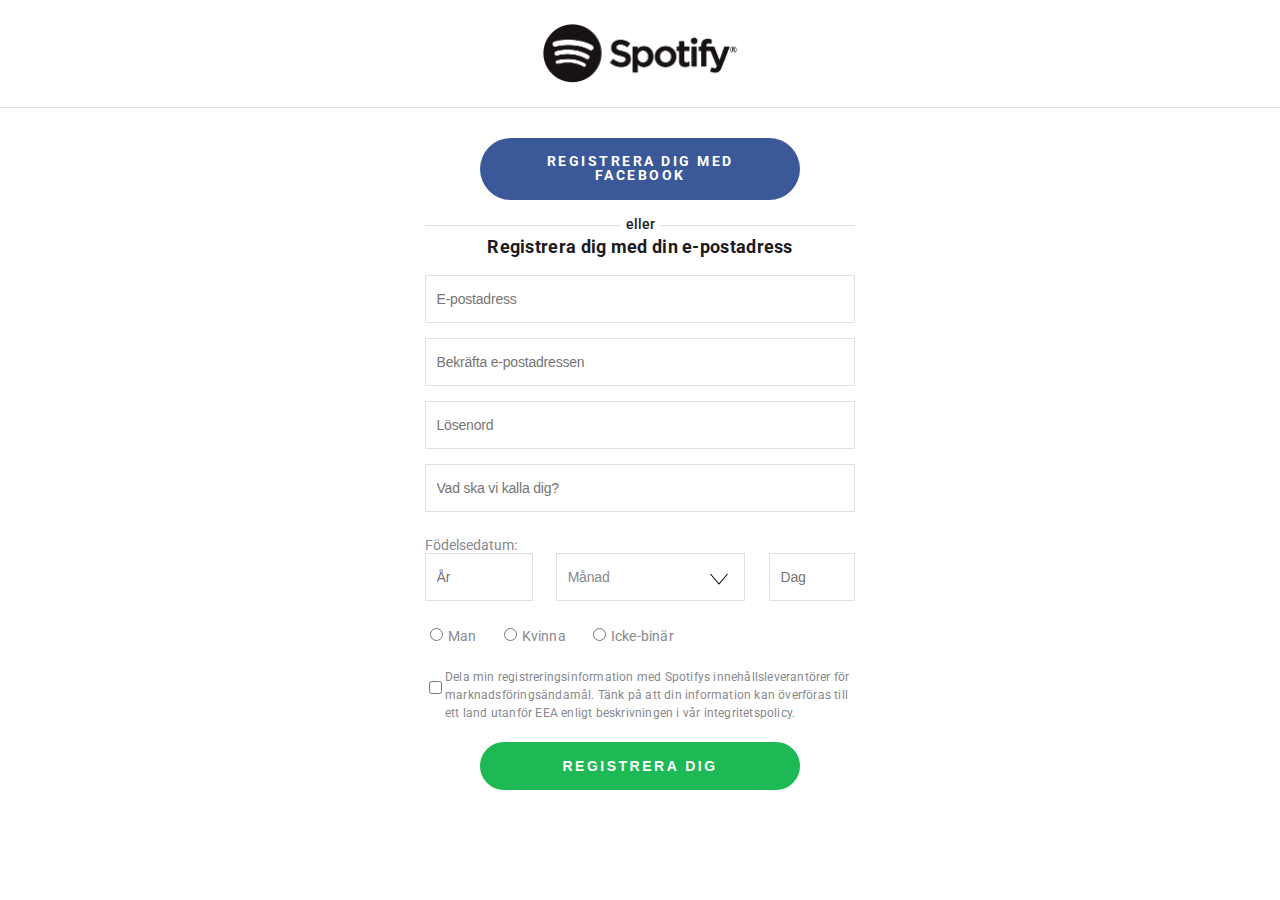
<file: index.html>
<!DOCTYPE html>
<html lang="en" dir="ltr">
  <head>
    <meta charset="utf-8">
    <link rel="stylesheet" href="./style.css">
    <link href="https://fonts.googleapis.com/css?family=Roboto:400,500,700" rel="stylesheet">
    <script type="text/javascript" src="./script.js"></script>
    <title>Adam's Spotify Signup Clone</title>
  </head>
  <body>
    <div class="container">
      <div class="header">
        <img src="./spotify-logo.png" alt="">
      </div>
      <div class="content">
        <div class="register-ways">
          <a id="facebook-button" class="button">REGISTRERA DIG MED FACEBOOK</a>
          <p id="eller">eller</p>
          <p id="register-text">Registrera dig med din e-postadress</p>
        </div>
        <form name="my-signup-form" action="http://httpbin.org/anything" method="post" id="signup-form">
          <div class="field">
            <input type="email" name="email" placeholder="E-postadress" required id="email-field">
          </div>
          <div class="field">
            <input type="email" name="confirm" placeholder="Bekräfta e-postadressen" required id="confirm-field">
          </div>
          <div class="field">
            <input type="password" name="password" placeholder="Lösenord" required id="password-field">
          </div>
          <div class="field">
            <input type="text" name="username" placeholder="Vad ska vi kalla dig?" required id="username-field">
          </div>
          <div class="field birth-outer">
            <label>
              Födelsedatum:<br>
              <div class="birth-container">
                <input type="number" name="birth-year" placeholder="År" class="birthday year" required>
                  <select name="birth-month" size="1" class="birthday month" id="month">
                    <option value="Månad" selected="selected">Månad</option>
                    <option value="01">Januari</option>
                    <option value="02">Februari</option>
                    <option value="03">Mars</option>
                    <option value="04">April</option>
                    <option value="05">Maj</option>
                    <option value="06">Juni</option>
                    <option value="07">Juli</option>
                    <option value="08">Augusti</option>
                    <option value="09">September</option>
                    <option value="10">Oktober</option>
                    <option value="11">November</option>
                    <option value="12">December</option>
                  </select>
                  <img src="./chevron-down.svg" alt="Month-picker-arrow" id="month-picker-arrow">
                <input type="number" name="birth-day" placeholder="Dag" class="birthday day" required>
              </div>
            </label>
          </div>
          <div class="field">
            <input type="radio" name="gender" value="man" class="gender "><label for="gender" class="gender">Man</label>
            <input type="radio" name="gender" value="woman" class="gender"><label for="gender" class="gender">Kvinna</label>
            <input type="radio" name="gender" value="non-binary" class="gender"><label for="gender" class="gender">Icke-binär</label>
          </div>
          <div class="field" id="terms-block">
            <input type="checkbox" name="terms" value="accept" class="terms"><label for="terms" class="terms">Dela min registreringsinformation med Spotifys
              innehållsleverantörer för marknadsföringsändamål. Tänk på att din information kan överföras till ett land utanför EEA enligt
              beskrivningen i vår integritetspolicy.</label>
          </div>
          <input type="submit" name="submit" value="REGISTRERA DIG" class="button" id="register-button">
        </form>
      </div>
    </div>
  </body>
</html>
</file>
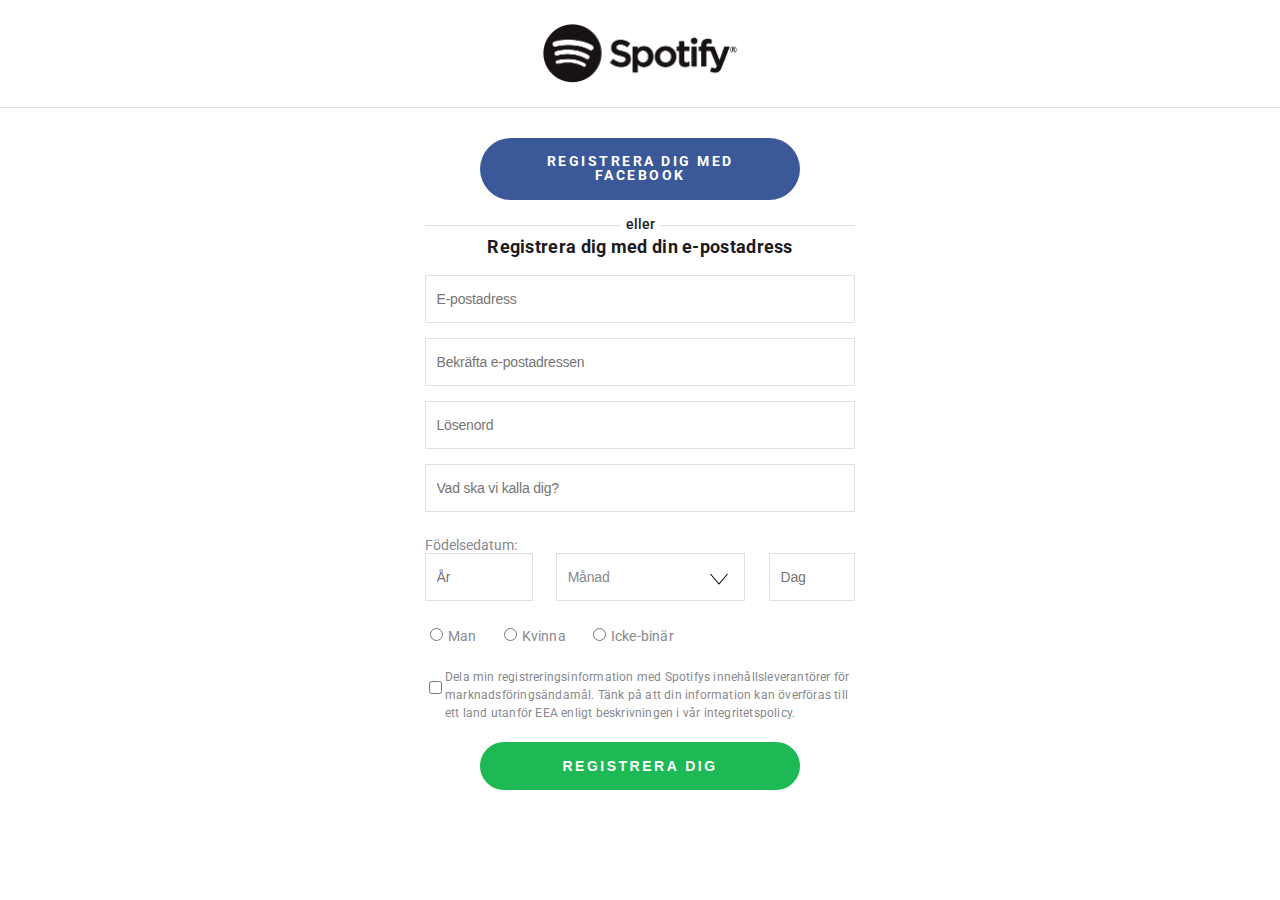
<file: code/index.html>
<!DOCTYPE html>
<html lang="en" dir="ltr">
  <head>
    <meta charset="utf-8">
    <link rel="stylesheet" href="./style.css">
    <link href="https://fonts.googleapis.com/css?family=Roboto:400,500,700" rel="stylesheet">
    <script type="text/javascript" src="./script.js"></script>
    <title>Adam's Forms Assigment - Sprint1 180913</title>
  </head>
  <body>
    <div class="container">
      <div class="header">
        <img src="./spotify-logo.png" alt="">
      </div>
      <div class="content">
        <div class="register-ways">
          <a id="facebook-button" class="button">REGISTRERA DIG MED FACEBOOK</a>
          <p id="eller">eller</p>
          <p id="register-text">Registrera dig med din e-postadress</p>
        </div>
        <form name="my-signup-form" action="http://httpbin.org/anything" method="post" id="signup-form">
          <div class="field">
            <input type="email" name="email" placeholder="E-postadress" required id="email-field">
          </div>
          <div class="field">
            <input type="email" name="confirm" placeholder="Bekräfta e-postadressen" required id="confirm-field">
          </div>
          <div class="field">
            <input type="password" name="password" placeholder="Lösenord" required id="password-field">
          </div>
          <div class="field">
            <input type="text" name="username" placeholder="Vad ska vi kalla dig?" required id="username-field">
          </div>
          <div class="field birth-outer">
            <label>
              Födelsedatum:<br>
              <div class="birth-container">
                <input type="number" name="birth-year" placeholder="År" class="birthday year" required>
                  <select name="birth-month" size="1" class="birthday month" id="month">
                    <option value="Månad" selected="selected">Månad</option>
                    <option value="01">Januari</option>
                    <option value="02">Februari</option>
                    <option value="03">Mars</option>
                    <option value="04">April</option>
                    <option value="05">Maj</option>
                    <option value="06">Juni</option>
                    <option value="07">Juli</option>
                    <option value="08">Augusti</option>
                    <option value="09">September</option>
                    <option value="10">Oktober</option>
                    <option value="11">November</option>
                    <option value="12">December</option>
                  </select>
                  <img src="./chevron-down.svg" alt="Month-picker-arrow" id="month-picker-arrow">
                <input type="number" name="birth-day" placeholder="Dag" class="birthday day" required>
              </div>
            </label>
          </div>
          <div class="field">
            <input type="radio" name="gender" value="man" class="gender "><label for="gender" class="gender">Man</label>
            <input type="radio" name="gender" value="woman" class="gender"><label for="gender" class="gender">Kvinna</label>
            <input type="radio" name="gender" value="non-binary" class="gender"><label for="gender" class="gender">Icke-binär</label>
          </div>
          <div class="field" id="terms-block">
            <input type="checkbox" name="terms" value="accept" class="terms"><label for="terms" class="terms">Dela min registreringsinformation med Spotifys
              innehållsleverantörer för marknadsföringsändamål. Tänk på att din information kan överföras till ett land utanför EEA enligt
              beskrivningen i vår integritetspolicy.</label>
          </div>
          <input type="submit" name="submit" value="REGISTRERA DIG" class="button" id="register-button">
        </form>
      </div>
    </div>
  </body>
</html>
</file>
<file: style.css>
/* Adam's styles for forms assignment */

body {
  box-sizing: border-box;
  background: white;
  padding: 0px;
  margin: 0px;
  font-family: 'Roboto', sans-serif;
  font-size: 16px;
  font-weight: 400;
}
.header {
  padding-top: 24px;
  padding-bottom: 20px;
  text-align: center;
  border-bottom: 1px solid rgb(223,224,230);
}
.header img {
  height: 59px;
}
.register-ways {
  padding-top: 30px;
  text-align: center;
  font-weight: 700;
  font-size: 18px;
  color: #1c1c1f;
}
.button {
  display: block;
  margin-left: auto;
  margin-right: auto;
  color: #fff;
  max-width: 320px;
  min-width: 160px;
  margin-left: 55px;
  margin-right: 55px;
  letter-spacing: 2.5px;
  min-width: 160px;
  border-radius: 500px;
  line-height: 1;
  font-size: 14px;
  font-weight: 700;
  text-align: center;
}
#facebook-button {
  background: #3B5998;
  padding: 16px 48px 18px;
  margin-bottom: 4px;
  overflow: visible;
}
a#facebook-button:hover {
  background: #3a61b3;
}
#register-button {
  background: #1DB954;
  margin-top: 20px;
  border: none;
}
input#register-button:hover {
  background: #1ED760;
}
#eller {
  display: inline;
  padding-left: 5px;
  padding-right: 5px;
  background: #fff;
  position:relative;
  top:8px;
  font-size: 14px;
  font-weight: 500;
  margin-bottom: 0px;
}
#register-text {
  margin-top: 0px;
  border-top: 1px solid rgb(223,224,230);
  padding-top: 10px;
  font-weight: 700;
  letter-spacing: 0.3px;
}
.content {
  width: 430px;
  margin-left: auto;
  margin-right: auto;
  color: #88898c;
  font-size: 14px;
}
input,
select {
  width: 100%;
  border: 1px, solid, rgb(223,224,230);
  color: #1c1c1f;
  box-sizing : border-box;
  height: 48px;
  padding: 0 .75em;
  margin-bottom: 15px;
  font-size: 14px;
  font-weight: 500;
  letter-spacing: -0.2px;
  }

/* Makes the placeholder text a brighter grey on focus, like the original Spotify form. */
input::placeholder {
  color: #88898c
  -webkit-transition: color 1s; /* Safari fix */
  transition: color 1s;
}
input:focus::placeholder {
  color: rgba(136,137,140,0.6);
}
select.birthday {
  color: #88898c;
  position: relative;
  border-radius: none;
  border-color: rgb(223,224,230);
  background: none;
  -webkit-appearance: none;
  -webkit-border-radius: 0px;
}

/* Gets rid of little arrows on type-number inputs */
input::-webkit-inner-spin-button {
    -webkit-appearance: none;
}

.field {
  width: 100%;
  margin: 0px;
}
.field .gender {
  display: inline;
  width: auto;
  height: auto;
  float: left;
  font-size: 14px;
  margin-top: 12px;
  letter-spacing: 0.2px;
}
label.gender {
  margin-left: 2px;
  margin-right: 22px;
}
#terms-block {
  clear: left;
  display:flex;
}
.field .terms {
  width: auto;
  height: auto;
  font-size: 12px;
  line-height: 18px;
  margin-top: 12px;
  letter-spacing: 0.2px;
}
.field label.terms {
  float: left;
  width: auto;
}
.birth-outer {
  margin-top: 10px;
}
.birth-container {
  position: relative;
  display: flex;
  box-sizing: border-box;
  margin: 0px;
  width: 100%;
  justify-content: space-between;
}
.birthday.year {
  width: 25%;
}
.birthday.month {
  width: 44%;
}
#month-picker-arrow {
  position: absolute;
  top: 20px;
  left: 285px;
}
.birthday.day {
  width: 20%;
}

@media (max-width: 768px) {
  .header {
    padding-top: 8px;
    padding-bottom: 4px;
  }
  .header img {
    height: 38px;
  }

}
</file>
<file: code/style.css>
/* Adam's styles for forms assignment */

body {
  box-sizing: border-box;
  background: white;
  padding: 0px;
  margin: 0px;
  font-family: 'Roboto', sans-serif;
  font-size: 16px;
  font-weight: 400;
}
.header {
  padding-top: 24px;
  padding-bottom: 20px;
  text-align: center;
  border-bottom: 1px solid rgb(223,224,230);
}
.header img {
  height: 59px;
}
.register-ways {
  padding-top: 30px;
  text-align: center;
  font-weight: 700;
  font-size: 18px;
  color: #1c1c1f;
}
.button {
  display: block;
  margin-left: auto;
  margin-right: auto;
  color: #fff;
  max-width: 320px;
  min-width: 160px;
  margin-left: 55px;
  margin-right: 55px;
  letter-spacing: 2.5px;
  min-width: 160px;
  border-radius: 500px;
  line-height: 1;
  font-size: 14px;
  font-weight: 700;
  text-align: center;
}
#facebook-button {
  background: #3B5998;
  padding: 16px 48px 18px;
  margin-bottom: 4px;
  overflow: visible;
}
a#facebook-button:hover {
  background: #3a61b3;
}
#register-button {
  background: #1DB954;
  margin-top: 20px;
  border: none;
}
input#register-button:hover {
  background: #1ED760;
}
#eller {
  display: inline;
  padding-left: 5px;
  padding-right: 5px;
  background: #fff;
  position:relative;
  top:8px;
  font-size: 14px;
  font-weight: 500;
  margin-bottom: 0px;
}
#register-text {
  margin-top: 0px;
  border-top: 1px solid rgb(223,224,230);
  padding-top: 10px;
  font-weight: 700;
  letter-spacing: 0.3px;
}
.content {
  width: 430px;
  margin-left: auto;
  margin-right: auto;
  color: #88898c;
  font-size: 14px;
}
input,
select {
  width: 100%;
  border: 1px, solid, rgb(223,224,230);
  color: #1c1c1f;
  box-sizing : border-box;
  height: 48px;
  padding: 0 .75em;
  margin-bottom: 15px;
  font-size: 14px;
  font-weight: 500;
  letter-spacing: -0.2px;
  }

/* Makes the placeholder text a brighter grey on focus, like the original Spotify form. */
input::placeholder {
  color: #88898c
  -webkit-transition: color 1s; /* Safari fix */
  transition: color 1s;
}
input:focus::placeholder {
  color: rgba(136,137,140,0.6);
}
select.birthday {
  color: #88898c;
  position: relative;
  border-radius: none;
  border-color: rgb(223,224,230);
  background: none;
  -webkit-appearance: none;
  -webkit-border-radius: 0px;
}

/* Gets rid of little arrows on type-number inputs */
input::-webkit-inner-spin-button {
    -webkit-appearance: none;
}

.field {
  width: 100%;
  margin: 0px;
}
.field .gender {
  display: inline;
  width: auto;
  height: auto;
  float: left;
  font-size: 14px;
  margin-top: 12px;
  letter-spacing: 0.2px;
}
label.gender {
  margin-left: 2px;
  margin-right: 22px;
}
#terms-block {
  clear: left;
  display:flex;
}
.field .terms {
  width: auto;
  height: auto;
  font-size: 12px;
  line-height: 18px;
  margin-top: 12px;
  letter-spacing: 0.2px;
}
.field label.terms {
  float: left;
  width: auto;
}
.birth-outer {
  margin-top: 10px;
}
.birth-container {
  position: relative;
  display: flex;
  box-sizing: border-box;
  margin: 0px;
  width: 100%;
  justify-content: space-between;
}
.birthday.year {
  width: 25%;
}
.birthday.month {
  width: 44%;
}
#month-picker-arrow {
  position: absolute;
  top: 20px;
  left: 285px;
}
.birthday.day {
  width: 20%;
}

@media (max-width: 768px) {
  .header {
    padding-top: 8px;
    padding-bottom: 4px;
  }
  .header img {
    height: 38px;
  }

}
</file>
